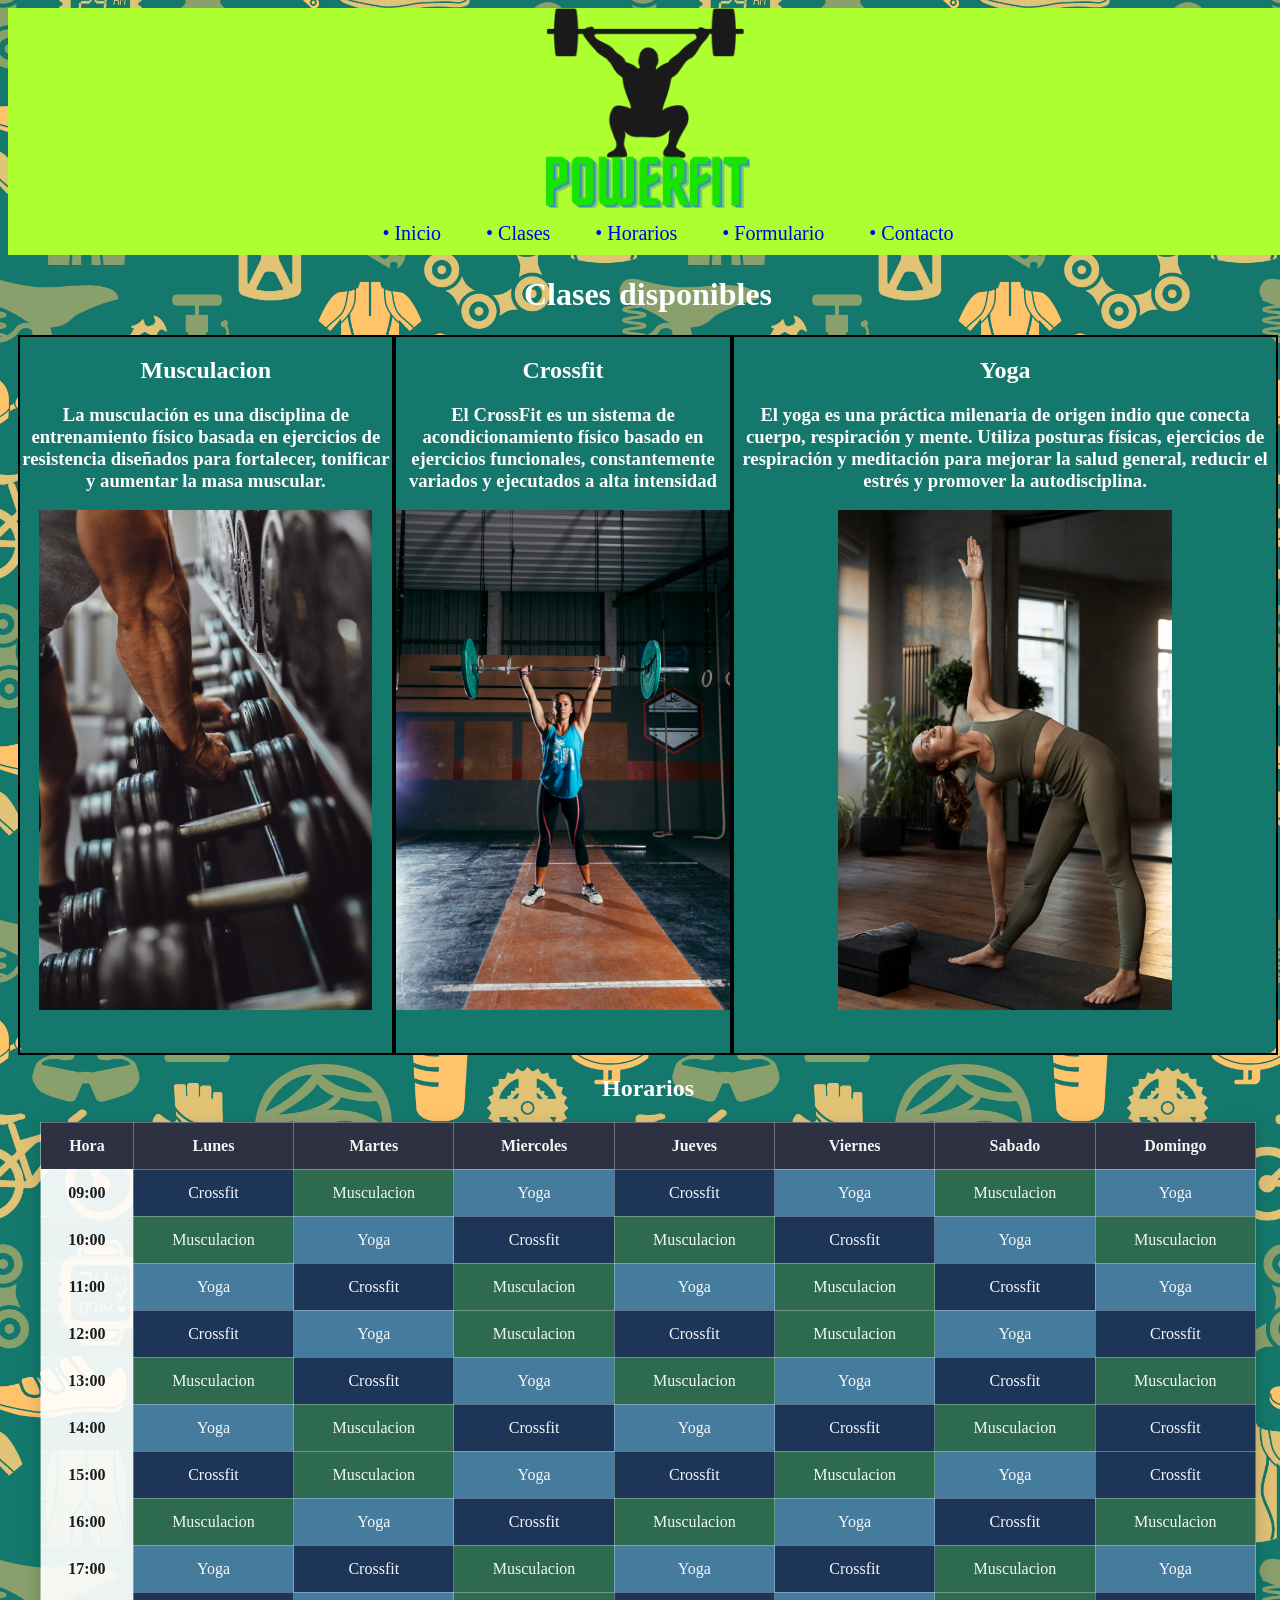
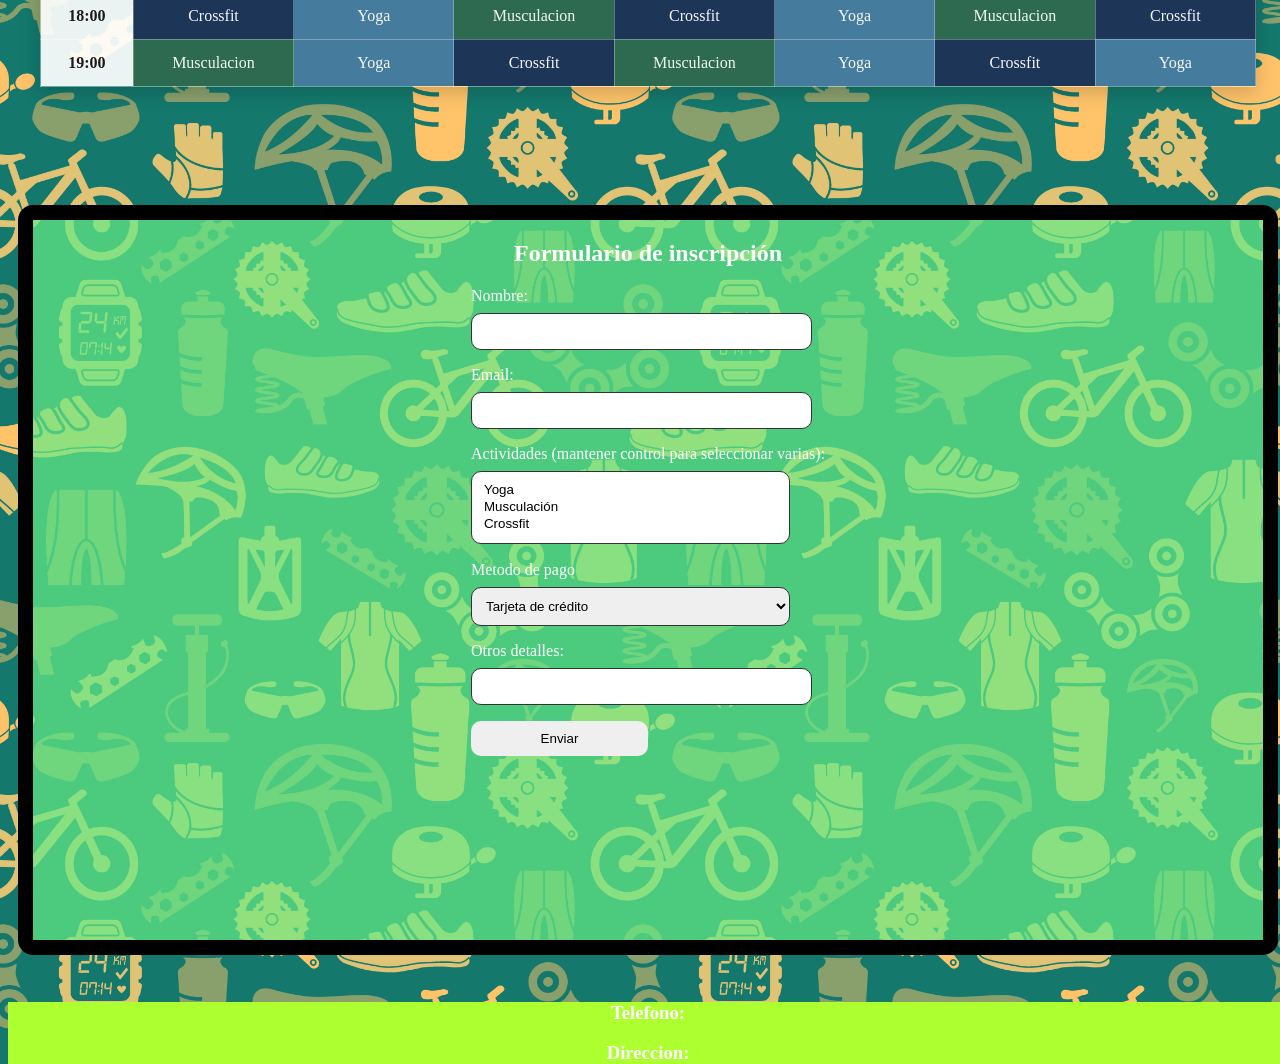
<file: Index.html>
<!DOCTYPE html>
<html lang="en">
<head>
    <meta charset="UTF-8">
    <meta name="viewport" content="width=device-width, initial-scale=1.0">
    <title>PowerFit</title>
        <link rel="stylesheet" href="Estilos/Style.css">
</head>
<header id="inicio">
    <img src="Estilos/Imagenes/Logo.png" alt="" height="200px">
    <nav>   
        <a href="#inicio">• Inicio</a>
        <a href="#clases">• Clases</a>
        <a href="#horario">• Horarios</a>
        <a href="#formulario">• Formulario</a>
        <a href="#contacto">• Contacto</a>
    </nav>
</header>
<body>  
    <main>
        <h1 style="text-align: center;">Clases disponibles</h1>
        <section id="clases" class="clases">
            <article>
                <h2>Musculacion</h2>
                <h3>La musculación es una disciplina de entrenamiento físico basada en ejercicios de resistencia diseñados para fortalecer, tonificar y aumentar la masa muscular.</h3>
                <img src="Estilos/Imagenes/Musculacion.jpg" alt="" height="500">
            </article>
            <article>
                <h2>Crossfit</h2>
                <h3>El CrossFit es un sistema de acondicionamiento físico basado en ejercicios funcionales, constantemente variados y ejecutados a alta intensidad</h3>
                <img src="Estilos/Imagenes/Crossfit.jpg" alt="" height="500">
            </article>
            <article>
                <h2>Yoga</h2>
                <h3>El yoga es una práctica milenaria de origen indio que conecta cuerpo, respiración y mente. Utiliza posturas físicas, ejercicios de respiración y meditación para mejorar la salud general, reducir el estrés y promover la autodisciplina.</h3>
                <img src="Estilos/Imagenes/Yoga.jpg" alt="" height="500">
            </article>
        </section>
    </main>
    <section id="horario">
    <h1 style="text-align: center;">Horarios</h1>
    <table border="1">
        <tr class="guia">
            <th>Hora</th>
            <th>Lunes</th>
            <th>Martes</th>
            <th>Miercoles</th>
            <th>Jueves</th>
            <th>Viernes</th>
            <th>Sabado</th>
            <th>Domingo</th>
        </tr>
        <tr>
            <td class="hora">09:00</td>
            <td class="crossfit">Crossfit</td>
            <td class="musculacion">Musculacion</td>
            <td class="yoga">Yoga</td>
            <td class="crossfit">Crossfit</td>
            <td class="yoga">Yoga</td>
            <td class="musculacion">Musculacion</td>
            <td class="yoga">Yoga</td>
        </tr>
        <tr>
            <td class="hora">10:00</td>
            <td class="musculacion">Musculacion</td>
            <td class="yoga">Yoga</td>
            <td class="crossfit">Crossfit</td>
            <td class="musculacion">Musculacion</td>
            <td class="crossfit">Crossfit</td>
            <td class="yoga">Yoga</td>
            <td class="musculacion">Musculacion</td>
        </tr>
        <tr>
            <td class="hora">11:00</td>
            <td class="yoga">Yoga</td>
            <td class="crossfit">Crossfit</td>
            <td class="musculacion">Musculacion</td>
            <td class="yoga">Yoga</td>
            <td class="musculacion">Musculacion</td>
            <td class="crossfit">Crossfit</td>
            <td class="yoga">Yoga</td>
        </tr>
        <tr>
            <td class="hora">12:00</td>
            <td class="crossfit">Crossfit</td>
            <td class="yoga">Yoga</td>
            <td class="musculacion">Musculacion</td>
            <td class="crossfit">Crossfit</td>
            <td class="musculacion">Musculacion</td>
            <td class="yoga">Yoga</td>
            <td class="crossfit">Crossfit</td>
        </tr>
        <tr>
            <td class="hora">13:00</td>
            <td class="musculacion">Musculacion</td>
            <td class="crossfit">Crossfit</td>
            <td class="yoga">Yoga</td>
            <td class="musculacion">Musculacion</td>
            <td class="yoga">Yoga</td>
            <td class="crossfit">Crossfit</td>
            <td class="musculacion">Musculacion</td>
        </tr>
        <tr>
            <td class="hora">14:00</td>
            <td class="yoga">Yoga</td>
            <td class="musculacion">Musculacion</td>
            <td class="crossfit">Crossfit</td>
            <td class="yoga">Yoga</td>
            <td class="crossfit">Crossfit</td>
            <td class="musculacion">Musculacion</td>
            <td class="crossfit">Crossfit</td>
        </tr>
        <tr>
            <td class="hora">15:00</td>
            <td class="crossfit">Crossfit</td>
            <td class="musculacion">Musculacion</td>
            <td class="yoga">Yoga</td>
            <td class="crossfit">Crossfit</td>
            <td class="musculacion">Musculacion</td>
            <td class="yoga">Yoga</td>
            <td class="crossfit">Crossfit</td>
        </tr>
        <tr>
            <td class="hora">16:00</td>
            <td class="musculacion">Musculacion</td>
            <td class="yoga">Yoga</td>
            <td class="crossfit">Crossfit</td>
            <td class="musculacion">Musculacion</td>
            <td class="yoga">Yoga</td>
            <td class="crossfit">Crossfit</td>
            <td class="musculacion">Musculacion</td>
        </tr>
        <tr>
            <td class="hora">17:00</td>
            <td class="yoga">Yoga</td>
            <td class="crossfit">Crossfit</td>
            <td class="musculacion">Musculacion</td>
            <td class="yoga">Yoga</td>
            <td class="crossfit">Crossfit</td>
            <td class="musculacion">Musculacion</td>
            <td class="yoga">Yoga</td>
        </tr>
        <tr>
            <td class="hora">18:00</td>
            <td class="crossfit">Crossfit</td>
            <td class="yoga">Yoga</td>
            <td class="musculacion">Musculacion</td>
            <td class="crossfit">Crossfit</td>
            <td class="yoga">Yoga</td>
            <td class="musculacion">Musculacion</td>
            <td class="crossfit">Crossfit</td>
        </tr>
        <tr>
            <td class="hora">19:00</td>
            <td class="musculacion">Musculacion</td>
            <td class="yoga">Yoga</td>
            <td class="crossfit">Crossfit</td>
            <td class="musculacion">Musculacion</td>
            <td class="yoga">Yoga</td>
            <td class="crossfit">Crossfit</td>
            <td class="yoga">Yoga</td>
        </tr>
    </table>
    </section>
    <section id="formulario" class="formulario">
        <h1>Formulario de inscripción</h1>
        <form action="submit.html" method="post">
            <label for="nombre">Nombre:</label>
            <input type="text" id="nombre" name="nombre">
            <br>
            <label for="email">Email:</label>
            <input type="email" id="email" name="email">
            <br>
            <label for="actividades">Actividades (mantener control para seleccionar varias):</label>
            <br>
            <select name="actividades[]" id="actividades" size="3" multiple>
                <option value="yoga">Yoga</option>
                <option value="musculacion">Musculación</option>
                <option value="crossfit">Crossfit</option>
            </select>
            <br>
            <label for="metodo-pago">Metodo de pago</label>
            <select name="metodo-pago" id="metodo-pago">
                <option value="tarjeta">Tarjeta de crédito</option>
                <option value="efectivo">Efectivo</option>
                <option value="transferencia">Transferencia bancaria</option>
            </select>
            <br>
            <label for="otros-detalles">Otros detalles:</label>
            <input type="text" id="otros-detalles" name="otros-detalles">
            <br>
            <input type="submit" value="Enviar">
        </form>
    </section>
    <br>
<footer id="contacto">
    <h3>Telefono:</h3>
    <h3>Direccion:</h3>
</footer>
</body>
</html>
</file>
<file: Estilos/Style.css>
@font-face {
  font-family: 'MiFuentePersonalizada';
  src: url('Tipografias/Horta\ demo.otf') format('truetype');
  font-weight: normal;
  font-style: normal;
}
body{   
    background-image: url('Imagenes/OIUFXG0.jpg');
    background-position: center;
    background-size: cover;
    height: 100vh;
    width: 100%;
    color: white;
}
header{
    background-color: #adff2f;
    text-align: center;
}
nav a:hover {
    color: cornflowerblue;
    font-style: italic;
}
article{
    border: 2px solid black;
}
footer{
    background-color: #adff2f;
    text-align: center;
}
nav a{
    text-decoration: none;
    padding-left: 40px;
}
table{
    width: 95%;
    margin: 0 auto 30px;
    border-collapse: collapse;
    font-size: 1rem;
    background: rgba(255,255,255,0.08);
    box-shadow: 0 6px 18px rgba(0,0,0,0.18);
}
th, td{
    border: 1px solid rgba(255,255,255,0.3);
    padding: 14px 12px;
    text-align: center;
}
tr:nth-child(even){
    background: rgba(255,255,255,0.06);
}
.clases{
    margin: 10px;
    display: flex;
    text-align: center;
    border-radius: 15px;
    background-color: #14786c;
}

.formulario input[type="submit"] {
    width: 50%;
    max-width: 250px;
    padding: 10px;
    border-radius: 10px;
    border: none;
    cursor: pointer;
}
.formulario input[type="text"],
.formulario input[type="email"],
.formulario select {
    width: 90%;
    max-width: 500px;
    padding: 10px;
    margin: 8px 0 16px;
    border-radius: 10px;
    border: 1px solid #333;
}
section{
    min-height: 80vh;
}
.guia{
    background-color: #2d3142;
    color: #f5f3f5;
}
.hora{
    background-color: rgba(255,255,255,0.9);
    color: #1a1a1a;
    font-weight: 700;
}
.musculacion{
    background-color: #2d6a4f;
    color: #f1faee;
}
.crossfit{
    background-color: #1d3557;
    color: #f7f7ff;
}
.yoga{
    background-color: #457b9d;
    color: #f8f9fa;
}
nav{
    text-align: center;
    font-size: 20px;
    padding-bottom: 10px;
    padding-top: 10px
}
.formulario{
    display: flex;
    flex-direction: column;
    align-items: center;
    border-radius: 15px;
    margin: 10px;
    background-color: rgba(100, 237, 134, 0.7);
    border: 15px solid black;
}
</file>
